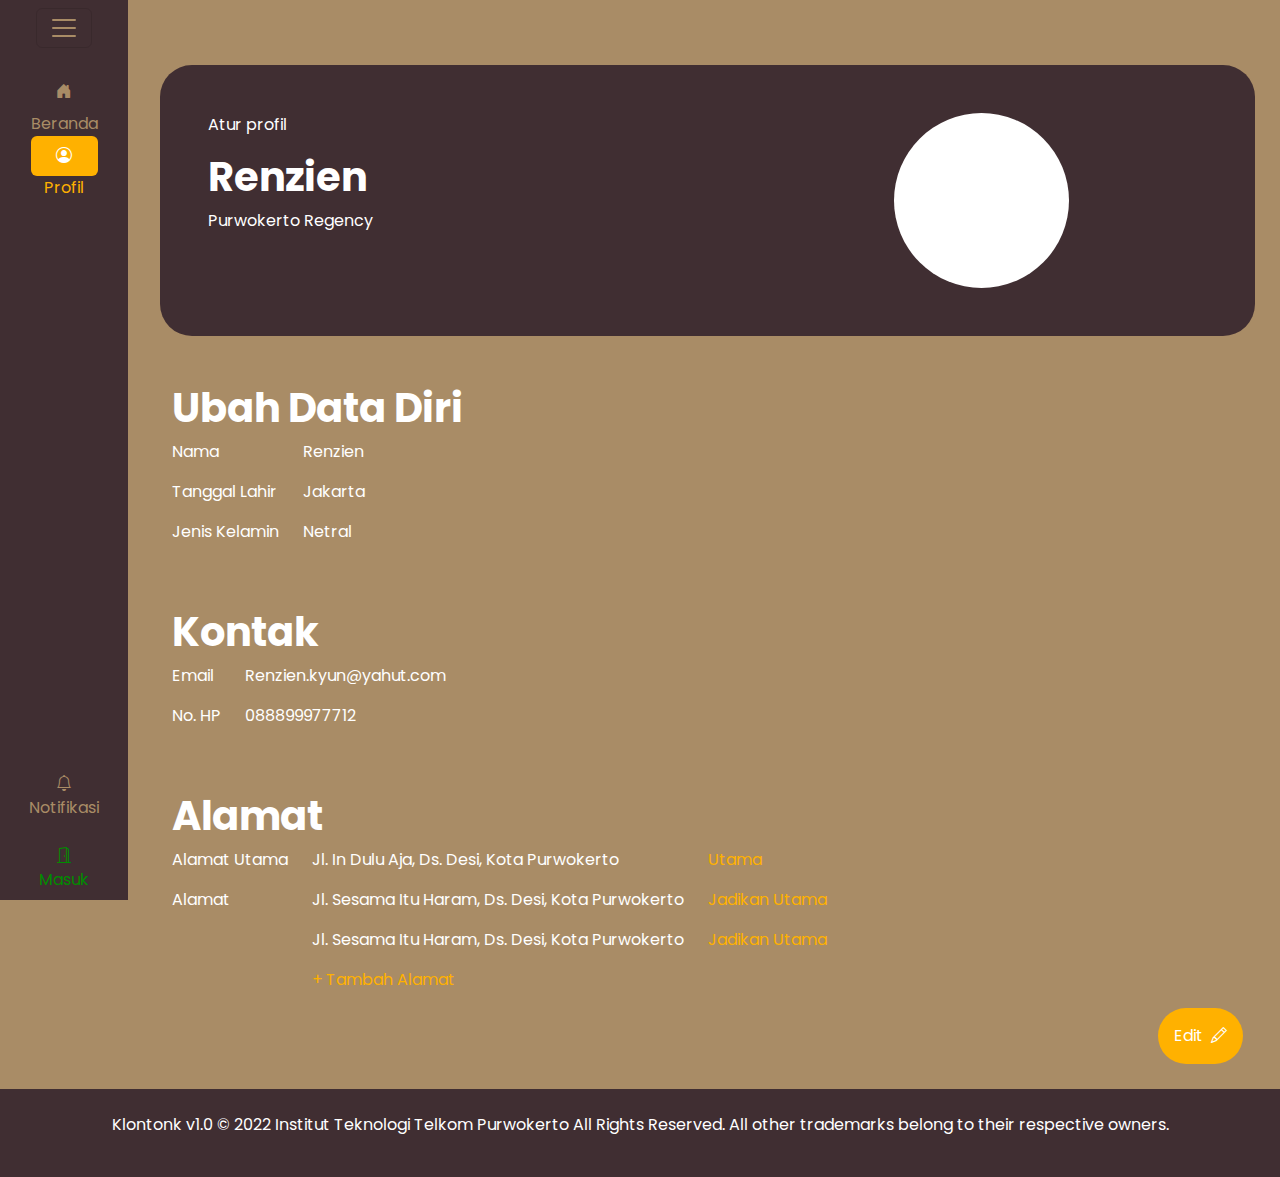
<file: akunku.html>
<!DOCTYPE html>
<html lang="en">

<head>
    <meta charset="UTF-8">
    <meta http-equiv="X-UA-Compatible" content="IE=edge">
    <meta name="viewport" content="width=device-width, initial-scale=1.0">
    <title>Klontonk</title>
    <link rel="stylesheet" href="assets/bootstrap/css/bootstrap.css">
    <link rel="stylesheet" href="https://cdn.jsdelivr.net/npm/bootstrap-icons@1.10.3/font/bootstrap-icons.css">
    <link rel="stylesheet" href="https://cdn.jsdelivr.net/npm/boxicons@latest/css/boxicons.min.css">
    <link rel="stylesheet" href="assets/css/main.css">
</head>

<body>
    <div class="app">
        <div class="layout">
            <div class="navbar d-flex flex-column flex-shrink-0 position-fixed"
                style="width: 8rem; background-color: #402E32; height: 100vh;">
                <button class="navbar-toggler mb-4" style="color: #A98C66; fill: #A98C66;" type="button"
                    data-bs-toggle="collapse" data-bs-target="#navbarSupportedContent"
                    aria-controls="navbarSupportedContent" aria-expanded="false" aria-label="Toggle navigation">
                    <span class="navbar-toggler-icon"></span>
                </button>
                <ul class="nav nav-pills flex-column mb-auto text-center">
                    <li class="nav-item">
                        <a href="dashboard.html" class="nav-link" style="color: #A98C66;" aria-current="page" title=""
                            data-bs-toggle="tooltip" data-bs-placement="right" data-bs-original-title="Beranda">
                            <i class="bi bi-house-door-fill" role="img" aria-label="Beranda"></i>
                        </a>
                        <span style="color: #A98C66;">Beranda</span>
                    </li>
                    <li class="nav-item">
                        <a href="profil.html" class="nav-link active" aria-current="page" title=""
                            data-bs-toggle="tooltip" data-bs-placement="right" data-bs-original-title="Beranda">
                            <i class="bi bi-person-circle" role="img" aria-label="Profil"></i>
                        </a>
                        <span style="color: #FFB100;">Profil</span>
                    </li>
                </ul>
                <div class="text-center mb-4">
                    <a href="" class="text-decoration-none" style="color: #A98C66;">
                        <i class="bi bi-bell"></i><br>Notifikasi
                    </a>
                </div>
                <div class="text-center">
                    <a href="" class="text-decoration-none" style="color: #008C00;">
                        <i class="bi bi-door-open"></i><br>Masuk
                    </a>
                </div>
            </div>
            <!-- Page Container START -->
            <div class="page-container">

                <!-- Content Wrapper START -->
                <div class="main-content">
                    <div class="container">
                        <div class="row">
                            <div class="col-12 rounded-5" style="background-color: #402E32;">
                                <div class="row">
                                    <div class="col p-5">
                                        <p class="text-white">Atur profil</p>
                                        <div class="text-white">
                                            <h1 class="fw-bold">Renzien</h1>
                                            <p>Purwokerto Regency</p>
                                        </div>
                                    </div>
                                    <div class="col p-5 align-self-center">
                                        <div class="d-flex justify-content-center">
                                            <a href="#">
                                                <div class="d-flex text-white rounded-circle bg-white"
                                                    style="width: 175px; height: 175px;"></div>
                                            </a>
                                        </div>
                                    </div>
                                </div>
                            </div>
                        </div>
                        <div class="row text-white mt-5">
                            <h1 class="fw-bold">Ubah Data Diri</h1>
                            <div class="col-auto">
                                <p>Nama</p>
                                <p>Tanggal Lahir</p>
                                <p>Jenis Kelamin</p>
                            </div>
                            <div class="col">
                                <p>Renzien</p>
                                <p>Jakarta</p>
                                <p>Netral</p>
                            </div>
                        </div>
                        <div class="row text-white mt-5">
                            <h1 class="fw-bold">Kontak</h1>
                            <div class="col-auto">
                                <p>Email</p>
                                <p>No. HP</p>
                            </div>
                            <div class="col">
                                <p>Renzien.kyun@yahut.com</p>
                                <p>088899977712</p>
                            </div>
                        </div>
                        <div class="row text-white mt-5">
                            <h1 class="fw-bold">Alamat</h1>
                            <div class="col-auto">
                                <p>Alamat Utama</p>
                                <p>Alamat</p>
                            </div>
                            <div class="col-auto">
                                <p>Jl. In Dulu Aja, Ds. Desi, Kota Purwokerto</p>
                                <p>Jl. Sesama Itu Haram, Ds. Desi, Kota Purwokerto</p>
                                <p>Jl. Sesama Itu Haram, Ds. Desi, Kota Purwokerto</p>
                                <p style="color: #FFB100;">+ Tambah Alamat</p>
                            </div>
                            <div class="col">
                                <div>
                                    <a class="text-decoration-none" href="#"><p style="color: #FFB100;">Utama</p></a>
                                    <a class="text-decoration-none" href="#"><p style="color: #FFB100;">Jadikan Utama</p></a>
                                    <a class="text-decoration-none" href="#"><p style="color: #FFB100;">Jadikan Utama</p></a>
                                </div>
                            </div>
                        </div>
                        <div class="h-100 w-auto text-end">
                            <a href="#" class="btn btn-primary rounded-5 p-3">Edit<i class="bi bi-pencil ms-2"></i></a>
                        </div>
                    </div>
                    <!-- Content goes Here -->
                </div>
                <!-- Content Wrapper END -->
            </div>
            <footer class="h-100 w-100 text-white p-4" style="background-color: #402E32;">
                <p class="mx-auto text-center">Klontonk v1.0 © 2022 Institut Teknologi Telkom Purwokerto All Rights
                    Reserved. All other trademarks belong to their respective owners.</p>
            </footer>
        </div>
        <script src="assets/bootstrap/js/bootstrap.bundle.js"></script>
        <script src="assets/js/jquery-3.6.3.js"></script>
        <script src="assets/js/main.js"></script>
</body>

</html>
</file>
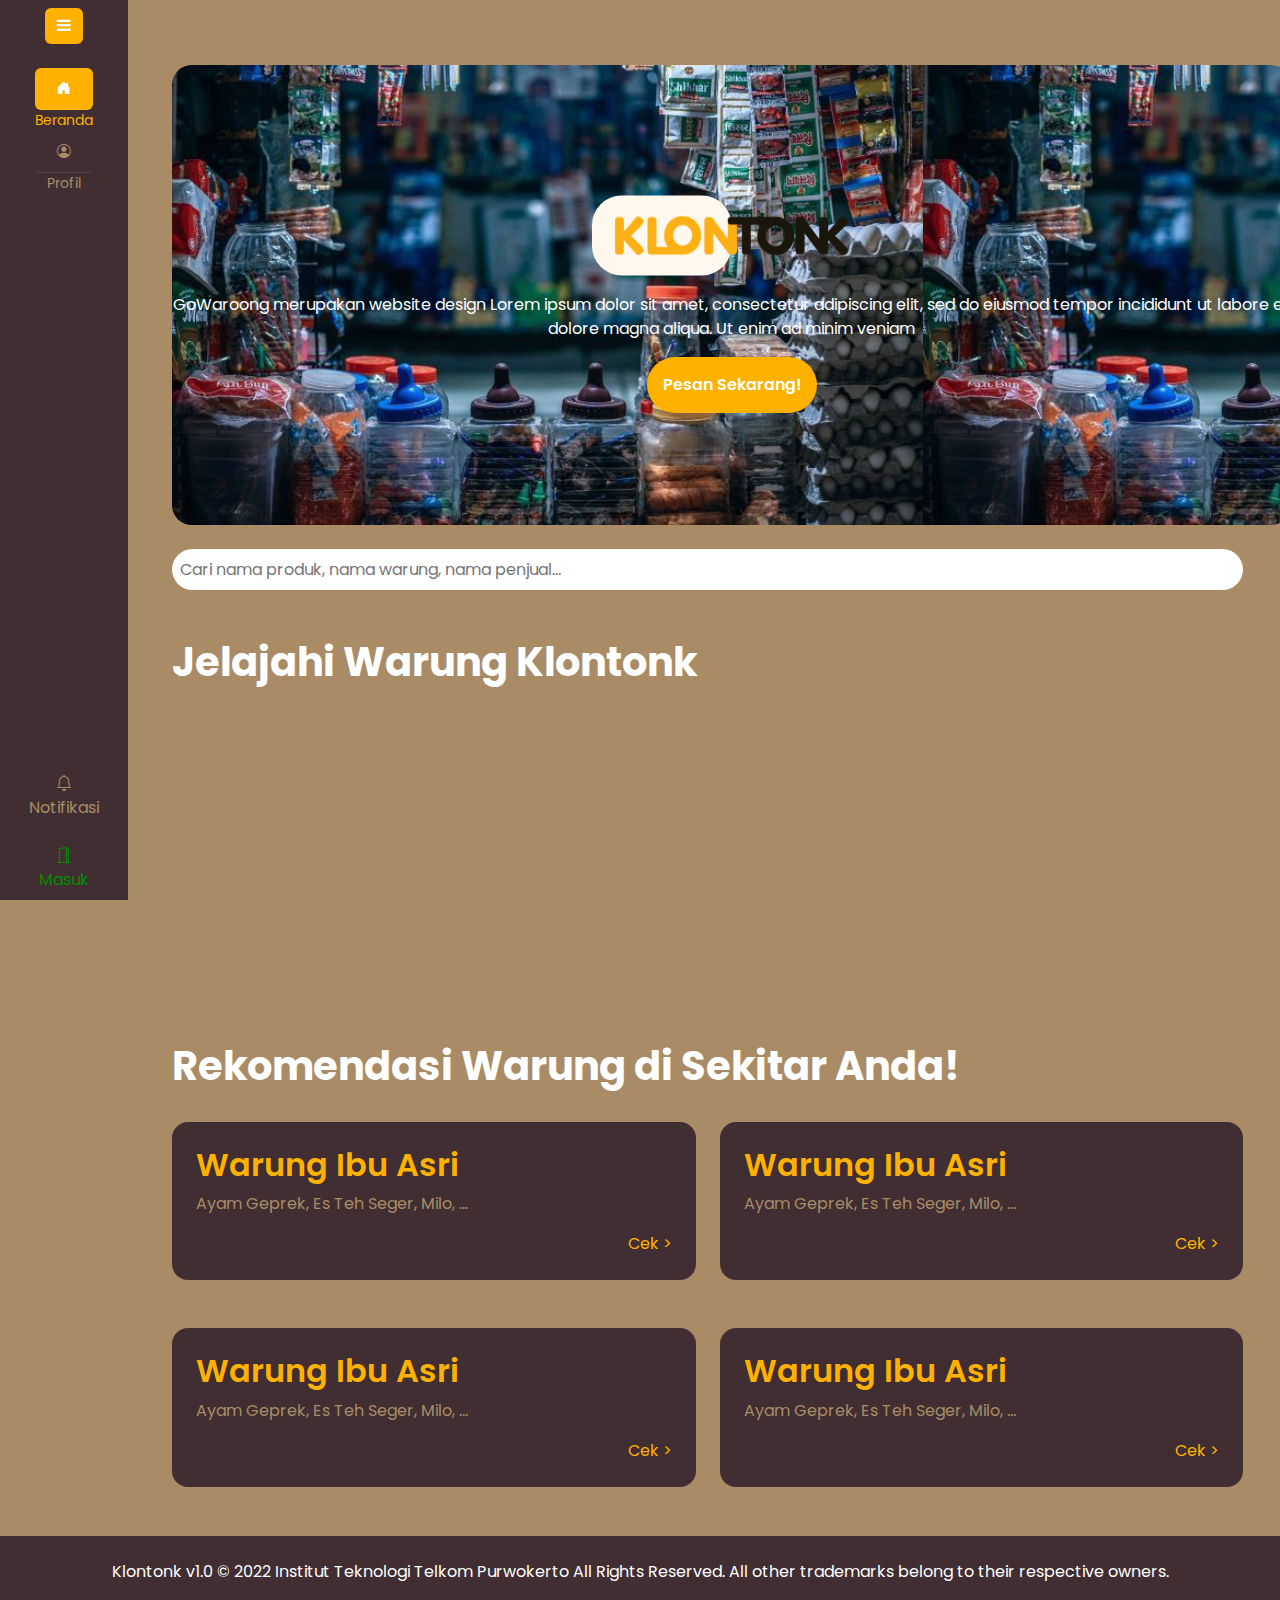
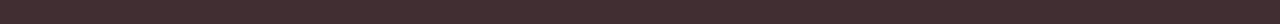
<file: dashboard.html>
<!DOCTYPE html>
<html lang="en">

<head>
    <meta charset="UTF-8">
    <meta http-equiv="X-UA-Compatible" content="IE=edge">
    <meta name="viewport" content="width=device-width, initial-scale=1.0">
    <title>Klontonk</title>
    <link rel="stylesheet" href="assets/bootstrap/css/bootstrap.css">
    <link rel="stylesheet" href="https://cdn.jsdelivr.net/npm/bootstrap-icons@1.10.3/font/bootstrap-icons.css">
    <link rel="stylesheet" href="https://cdn.jsdelivr.net/npm/boxicons@latest/css/boxicons.min.css">
    <link rel="stylesheet" href="https://stackpath.bootstrapcdn.com/font-awesome/4.7.0/css/font-awesome.min.css">
    <link rel="stylesheet" href="assets/css/main.css">
</head>

<body>
    <div class="app">
        <div class="layout">
            <div class="navbar d-flex flex-column flex-shrink-0 position-fixed active" id="sidebar"
                style="width: 8rem; background-color: #402E32; height: 100vh;">
                <button type="button" id="sidebarCollapse" class="btn btn-primary">
                    <i class="fa fa-bars"></i>
                    <span class="sr-only">Toggle Menu</span>
                </button>
                <nav class="nav nav-pills flex-column mb-auto text-center mt-4">
                    <ul class="list-unstyled components mb-5">
                        <li class="nav-item">
                            <a href="dashboard.html" class="nav-link active" style="background-color: #FFB100;"
                                aria-current="page" title="" data-bs-toggle="tooltip" data-bs-placement="right"
                                data-bs-original-title="Beranda">
                                <i class="bi bi-house-door-fill" role="img" aria-label="Beranda"></i>
                            </a>
                            <span style="color: #FFB100;">Beranda</span>
                        </li>
                        <li class="nav-item">
                            <a href="profil.html" class="nav-link" style="color: #A98C66;" aria-current="page" title=""
                                data-bs-toggle="tooltip" data-bs-placement="right" data-bs-original-title="Beranda">
                                <i class="bi bi-person-circle" role="img" aria-label="Profil"></i>
                            </a>
                            <span style="color: #A98C66;">Profil</span>
                        </li>
                    </ul>
                </nav>

                <div class="text-center mb-4">
                    <a href="" class="text-decoration-none" style="color: #A98C66;">
                        <i class="bi bi-bell"></i><br>Notifikasi
                    </a>
                </div>
                <div class="text-center">
                    <a href="" class="text-decoration-none" style="color: #008C00;">
                        <i class="bi bi-door-open"></i><br>Masuk
                    </a>
                </div>
            </div>
            <!-- <div class="navbar d-flex flex-column flex-shrink-0 position-fixed showing-detail">
                <nav>
                    <ul>
                        <li>
                            <a href=""></a>
                        </li>
                    </ul>
                </nav>
            </div> -->
            <!-- Page Container START -->
            <div class="page-container">

                <!-- Content Wrapper START -->
                <div class="main-content">
                    <div class="container">
                        <div class="row text-center">
                            <div class="col align-self-center">
                                <div class="hero">
                                    <div
                                        class="d-flex flex-column align-items-center justify-content-center h-100 w-100">
                                        <img src="assets/images/klontonk-logo.svg" class="h-25 w-25" alt="">
                                        <div class="text-white">
                                            <p>GoWaroong merupakan website design Lorem ipsum dolor sit amet,
                                                consectetur adipiscing elit, sed do eiusmod tempor incididunt ut labore
                                                et dolore magna aliqua. Ut enim ad minim veniam</p>
                                        </div>
                                        <button type="submit" class="btn btn-primary fw-semibold p-3 rounded-5">Pesan
                                            Sekarang!</button>
                                    </div>
                                </div>
                            </div>
                        </div>
                    </div>
                    <div class="container">
                        <form action="" method="post">
                            <div class="mt-4">
                                <input class="h-100 w-100 rounded-5 p-2 border-0" type="text" name="" id=""
                                    placeholder="Cari nama produk, nama warung, nama penjual...">
                            </div>
                        </form>
                    </div>
                    <div class="container mt-5">
                        <h1 class="text-white fw-bold">Jelajahi Warung Klontonk</h1>
                        <div class="mapouter">
                            <div class="gmap_canvas rounded"><iframe class="h-100 w-100" id="gmap_canvas"
                                    src="https://maps.google.com/maps?q=telkom%20institute%20of%20technology%20purwokerto&t=&z=15&ie=UTF8&iwloc=&output=embed"
                                    frameborder="0" scrolling="no" marginheight="0" marginwidth="0"></iframe><a
                                    href="https://2piratebay.org"></a><br>
                                <a href="https://www.embedgooglemap.net">embed custom google map</a>
                            </div>
                        </div>
                    </div>
                    <div class="container mt-5">
                        <h1 class="text-white fw-bold">Rekomendasi Warung di Sekitar Anda!</h1>
                        <div class="row">
                            <div class="col-md-6 my-4">
                                <div class="h-100 w-100 rounded-4 p-4" style="background-color: #402E32;">
                                    <h2 class="fw-semibold" style="color: #FFB100;">Warung Ibu Asri</h2>
                                    <p style="color: #A98C66;">Ayam Geprek, Es Teh Seger, Milo, ...</p>
                                    <div class="text-end">
                                        <a class="text-decoration-none" style="color: #FFB100;" href="#">Cek
                                            <span>></span></a>
                                    </div>
                                </div>
                            </div>
                            <div class="col-md-6 my-4">
                                <div class="h-100 w-100 rounded-4 p-4" style="background-color: #402E32;">
                                    <h2 class="fw-semibold" style="color: #FFB100;">Warung Ibu Asri</h2>
                                    <p style="color: #A98C66;">Ayam Geprek, Es Teh Seger, Milo, ...</p>
                                    <div class="text-end">
                                        <a class="text-decoration-none" style="color: #FFB100;" href="#">Cek
                                            <span>></span></a>
                                    </div>
                                </div>
                            </div>
                            <div class="col-md-6 my-4">
                                <div class="h-100 w-100 rounded-4 p-4" style="background-color: #402E32;">
                                    <h2 class="fw-semibold" style="color: #FFB100;">Warung Ibu Asri</h2>
                                    <p style="color: #A98C66;">Ayam Geprek, Es Teh Seger, Milo, ...</p>
                                    <div class="text-end">
                                        <a class="text-decoration-none" style="color: #FFB100;" href="#">Cek
                                            <span>></span></a>
                                    </div>
                                </div>
                            </div>
                            <div class="col-md-6 my-4">
                                <div class="h-100 w-100 rounded-4 p-4" style="background-color: #402E32;">
                                    <h2 class="fw-semibold" style="color: #FFB100;">Warung Ibu Asri</h2>
                                    <p style="color: #A98C66;">Ayam Geprek, Es Teh Seger, Milo, ...</p>
                                    <div class="text-end">
                                        <a class="text-decoration-none" style="color: #FFB100;" href="#">Cek
                                            <span>></span></a>
                                    </div>
                                </div>
                            </div>
                        </div>
                    </div>
                    <!-- Content goes Here -->
                </div>
                <!-- Content Wrapper END -->
            </div>
            <footer class="h-100 w-100 text-white p-4" style="background-color: #402E32;">
                <p class="mx-auto text-center">Klontonk v1.0 © 2022 Institut Teknologi Telkom Purwokerto All Rights
                    Reserved. All other trademarks belong to their respective owners.</p>
            </footer>
        </div>
        <script src="assets/bootstrap/js/bootstrap.bundle.js"></script>
        <script src="assets/bootstrap/js/bootstrap.js"></script>
        <script src="assets/js/popper.js"></script>
        <script src="assets/js/jquery-3.6.3.js"></script>
        <script src="assets/js/main.js"></script>
</body>

</html>
</file>
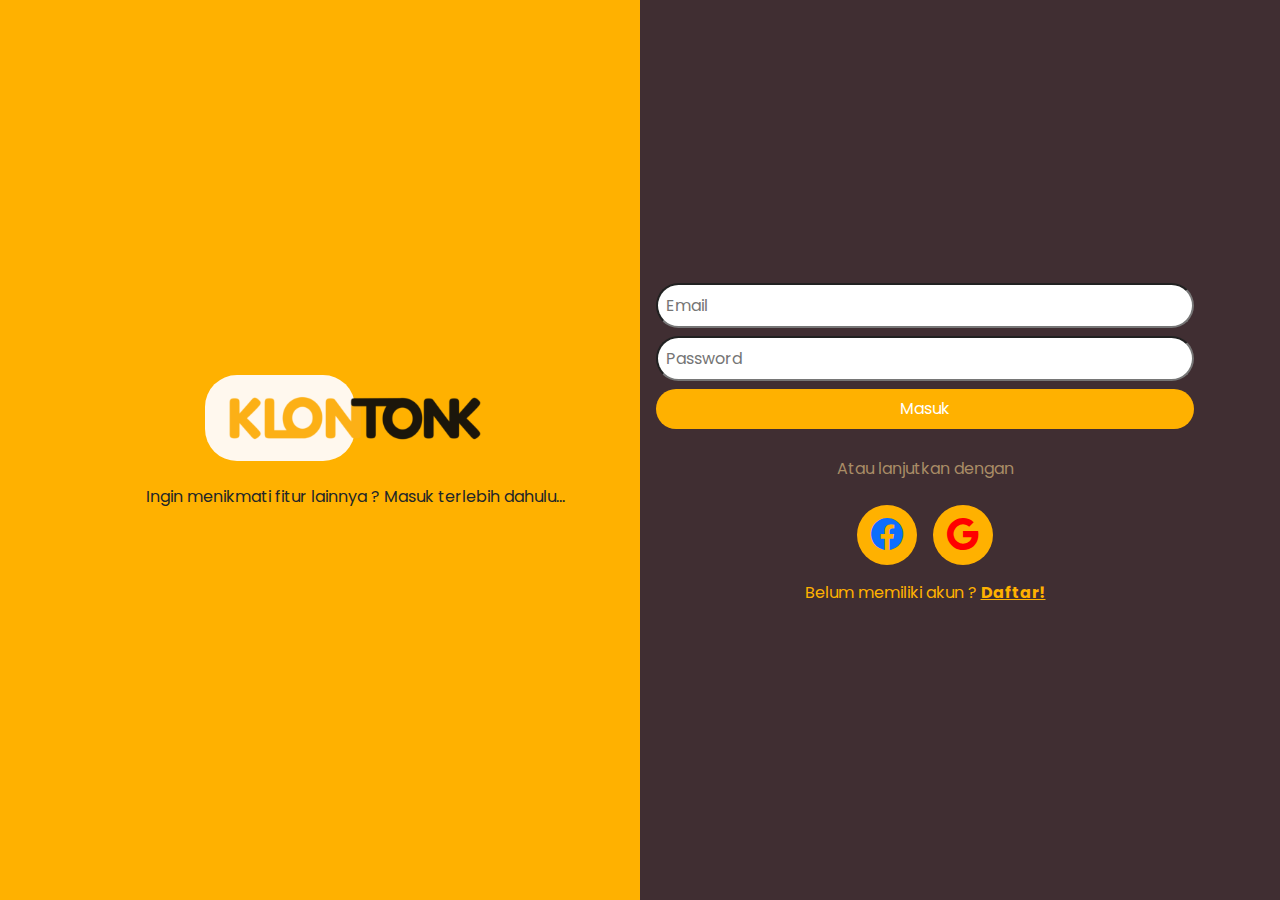
<file: login.html>
<!DOCTYPE html>
<html lang="en">

<head>
    <meta charset="UTF-8">
    <meta http-equiv="X-UA-Compatible" content="IE=edge">
    <meta name="viewport" content="width=device-width, initial-scale=1.0">
    <title>Klontonk</title>
    <link rel="stylesheet" href="assets/bootstrap/css/bootstrap.css">
    <link rel="stylesheet" href="https://cdn.jsdelivr.net/npm/bootstrap-icons@1.10.3/font/bootstrap-icons.css">
    <link rel="stylesheet" href="assets/css/main.css">
</head>

<body class="body-login">
    <div class="container" style="height: 100vh;">
        <div class="row text-center" style="height: 100vh;">
            <div class="col align-self-center">
                <img src="assets/images/klontonk-logo.svg" alt="">
                <div class="mt-4">
                    <p>Ingin menikmati fitur lainnya ? Masuk terlebih dahulu...</p>
                </div>
            </div>
            <div class="col align-self-center">
                <form action="" method="post">
                    <div class="p-1">
                        <input class="h-100 w-100 p-2 rounded-5" type="text" name="email" id="email" placeholder="Email">
                    </div>
                    <div class="p-1">
                        <input class="h-100 w-100 p-2 rounded-5" type="text" name="password" id="password" placeholder="Password">
                    </div>
                    <div class="p-1 mb-4">
                        <button class="h-100 w-100 p-2 rounded-5 border-0 text-white" type="submit" style="background-color: #FFB100;">Masuk</button>
                    </div>
                </form>
                <div class="text-center">
                    <p style="color: #A98C66;">Atau lanjutkan dengan</p>
                </div>
                <div class="d-flex flex-row justify-content-center">
                    <div class="btn d-flex justify-content-center align-items-center rounded-circle m-2" style="background-color: #FFB100; height: 60px; width: 60px;">
                        <a href="#" style="font-size: xx-large;"><i class="bi bi-facebook"></i></a>
                    </div>
                    <div class="btn d-flex justify-content-center align-items-center rounded-circle m-2" style="background-color: #FFB100; height: 60px; width: 60px;">
                        <a href="#" style="font-size: xx-large; color: red;"><i class="bi bi-google"></i></a>
                    </div>
                </div>
                <div class="text-center mt-2">
                    <p style="color: #FFB100;">Belum memiliki akun ? <span class="fw-bold"><a href="#" style="color: #FFB100;">Daftar!</a></span></p>
                </div>
            </div>
        </div>
    </div>
</body>

</html>
</file>
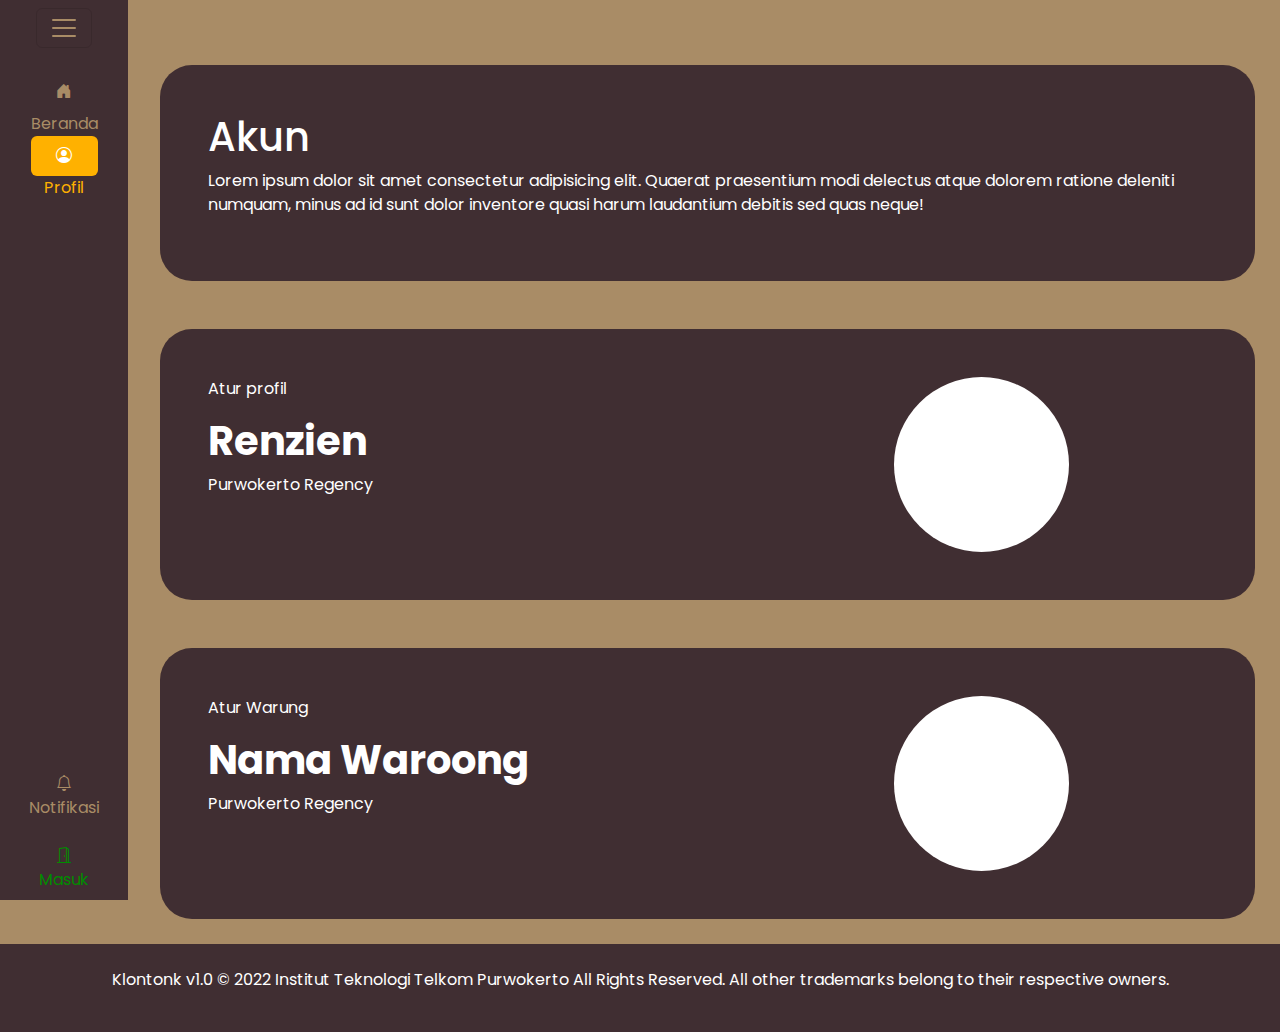
<file: profil.html>
<!DOCTYPE html>
<html lang="en">

<head>
    <meta charset="UTF-8">
    <meta http-equiv="X-UA-Compatible" content="IE=edge">
    <meta name="viewport" content="width=device-width, initial-scale=1.0">
    <title>Klontonk</title>
    <link rel="stylesheet" href="assets/bootstrap/css/bootstrap.css">
    <link rel="stylesheet" href="https://cdn.jsdelivr.net/npm/bootstrap-icons@1.10.3/font/bootstrap-icons.css">
    <link rel="stylesheet" href="https://cdn.jsdelivr.net/npm/boxicons@latest/css/boxicons.min.css">
    <link rel="stylesheet" href="assets/css/main.css">
</head>

<body>
    <div class="app">
        <div class="layout">
            <div class="navbar d-flex flex-column flex-shrink-0 position-fixed"
                style="width: 8rem; background-color: #402E32; height: 100vh;">
                <button class="navbar-toggler mb-4" style="color: #A98C66; fill: #A98C66;" type="button"
                    data-bs-toggle="collapse" data-bs-target="#navbarSupportedContent"
                    aria-controls="navbarSupportedContent" aria-expanded="false" aria-label="Toggle navigation">
                    <span class="navbar-toggler-icon"></span>
                </button>
                <ul class="nav nav-pills flex-column mb-auto text-center">
                    <li class="nav-item">
                        <a href="dashboard.html" class="nav-link" style="color: #A98C66;" aria-current="page"
                            title="" data-bs-toggle="tooltip" data-bs-placement="right"
                            data-bs-original-title="Beranda">
                            <i class="bi bi-house-door-fill" role="img" aria-label="Beranda"></i>
                        </a>
                        <span style="color: #A98C66;">Beranda</span>
                    </li>
                    <li class="nav-item">
                        <a href="dashboard.html" class="nav-link active" aria-current="page"
                            title="" data-bs-toggle="tooltip" data-bs-placement="right"
                            data-bs-original-title="Beranda">
                            <i class="bi bi-person-circle" role="img" aria-label="Profil"></i>
                        </a>
                        <span style="color: #FFB100;">Profil</span>
                    </li>
                </ul>
                <div class="text-center mb-4">
                    <a href="" class="text-decoration-none" style="color: #A98C66;">
                        <i class="bi bi-bell"></i><br>Notifikasi
                    </a>
                </div>
                <div class="text-center">
                    <a href="" class="text-decoration-none" style="color: #008C00;">
                        <i class="bi bi-door-open"></i><br>Masuk
                    </a>
                </div>
            </div>
            <!-- Page Container START -->
            <div class="page-container">

                <!-- Content Wrapper START -->
                <div class="main-content">
                    <div class="container">
                        <div class="row">
                            <div class="col-12 p-5 rounded-5" style="background-color: #402E32;">
                                <div class="text-white ">
                                    <h1>Akun</h1>
                                    <p>Lorem ipsum dolor sit amet consectetur adipisicing elit. Quaerat praesentium modi delectus atque dolorem ratione deleniti numquam, minus ad id sunt dolor inventore quasi harum laudantium debitis sed quas neque!</p>
                                </div>
                            </div>
                            <div class="col-12 mt-5 rounded-5" style="background-color: #402E32;">
                                <div class="row">
                                    <div class="col p-5">
                                        <p class="text-white">Atur profil</p>
                                        <div class="text-white">
                                            <h1 class="fw-bold">Renzien</h1>
                                            <p>Purwokerto Regency</p>
                                        </div>
                                    </div>
                                    <div class="col p-5 align-self-center">
                                        <div class="d-flex justify-content-center">
                                            <a href="#">
                                                <div class="d-flex text-white rounded-circle bg-white" style="width: 175px; height: 175px;"></div>
                                            </a>
                                        </div>
                                    </div>
                                </div>
                            </div>
                            <div class="col-12 mt-5 rounded-5" style="background-color: #402E32;">
                                <div class="row">
                                    <div class="col p-5">
                                        <p class="text-white">Atur Warung</p>
                                        <div class="text-white">
                                            <h1 class="fw-bold">Nama Waroong</h1>
                                            <p>Purwokerto Regency</p>
                                        </div>
                                    </div>
                                    <div class="col p-5 align-self-center">
                                        <div class="d-flex justify-content-center">
                                            <a href="#">
                                                <div class="d-flex text-white rounded-circle bg-white" style="width: 175px; height: 175px;"></div>
                                            </a>
                                        </div>
                                    </div>
                                </div>
                            </div>
                        </div>
                    </div>
                    <!-- Content goes Here -->
                </div>
                <!-- Content Wrapper END -->
            </div>
            <footer class="h-100 w-100 text-white p-4" style="background-color: #402E32;">
                <p class="mx-auto text-center">Klontonk v1.0 © 2022 Institut Teknologi Telkom Purwokerto All Rights Reserved. All other trademarks belong to their respective owners.</p>
            </footer>
        </div>
        <script src="assets/bootstrap/js/bootstrap.bundle.js"></script>
        <script src="assets/js/jquery-3.6.3.js"></script>
        <script src="assets/js/main.js"></script>
</body>

</html>
</file>
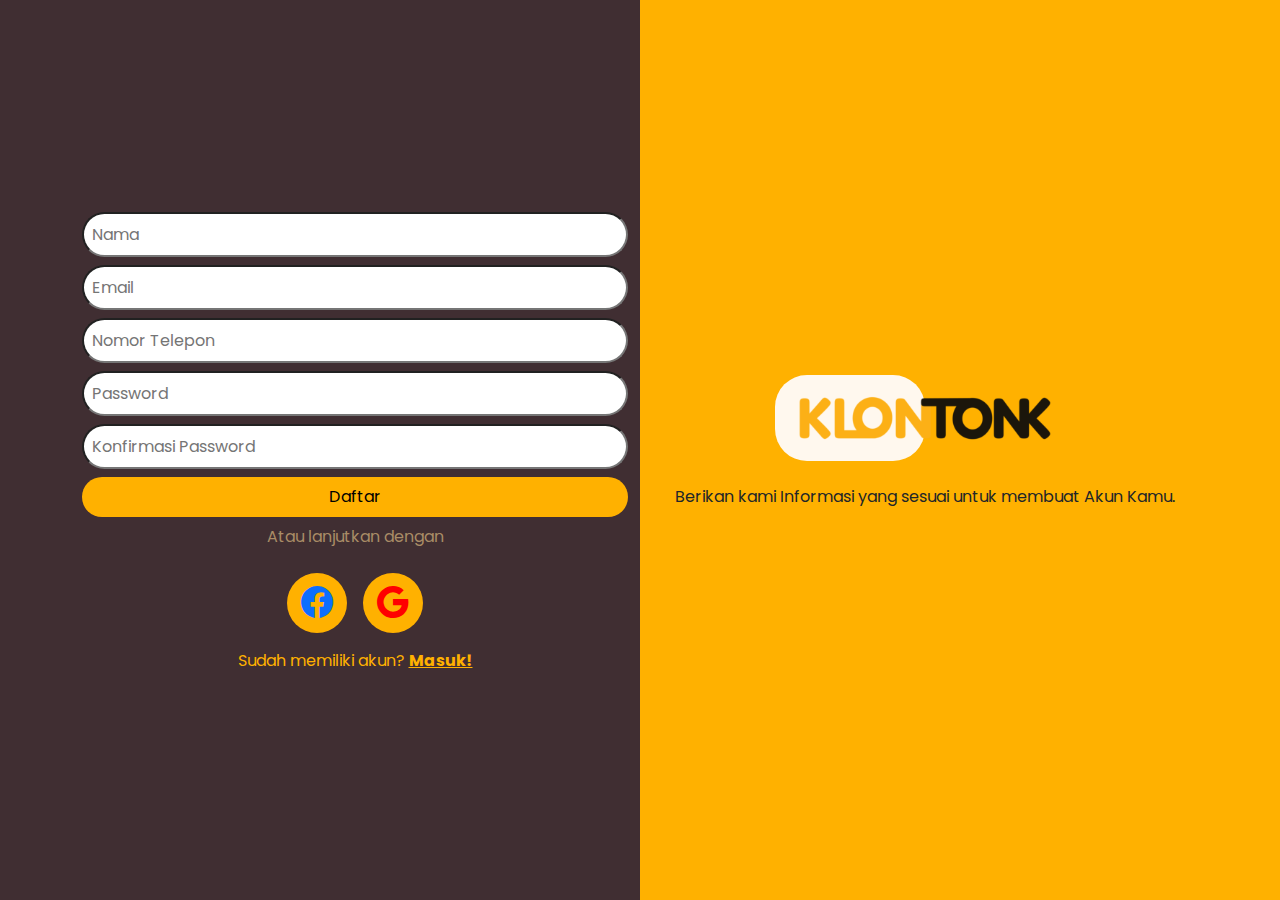
<file: registrasi.html>
<!DOCTYPE html>
<html lang="en">

<head>
    <meta charset="UTF-8">
    <meta http-equiv="X-UA-Compatible" content="IE=edge">
    <meta name="viewport" content="width=device-width, initial-scale=1.0">
    <title>Klontonk</title>
    <link rel="stylesheet" href="https://cdn.jsdelivr.net/npm/bootstrap-icons@1.10.3/font/bootstrap-icons.css">
    <link rel="stylesheet" href="assets/bootstrap/css/bootstrap.css">
    <link rel="stylesheet" href="assets/css/main.css">
</head>

<body class="body-registrasi">
    <section class="container text-center" style="height: 100vh;">
        <div class="row align-items-center" style="height: 100vh;">
            <div class="col">
                <form action="" method="post">
                    <div class="mb-2">
                        <input class="h-100 w-100 rounded-5 p-2" type="text" name="nama" id="" placeholder="Nama">
                    </div>
                    <div class="mb-2">
                        <input class="h-100 w-100 rounded-5 p-2" type="text" name="email" id="" placeholder="Email">
                    </div>
                    <div class="mb-2">
                        <input class="h-100 w-100 rounded-5 p-2" type="text" name="nohp" id=""
                            placeholder="Nomor Telepon">
                    </div>
                    <div class="mb-2">
                        <input class="h-100 w-100 rounded-5 p-2" type="password" name="password" id=""
                            placeholder="Password">
                    </div>
                    <div class="mb-2">
                        <input class="h-100 w-100 rounded-5 p-2" type="password" name="confirmPassword" id=""
                            placeholder="Konfirmasi Password">
                    </div>
                    <div class="mb-2">
                        <button class="h-100 w-100 border-0 rounded-5 p-2" style="background-color: #FFB100;"
                            type="submit" name="submit">Daftar</button>
                    </div>
                </form>
                <div class="text-center">
                    <p style="color: #A98C66;">Atau lanjutkan dengan</p>
                </div>
                <div class="d-flex flex-row justify-content-center">
                    <div class="btn d-flex justify-content-center align-items-center rounded-circle m-2"
                        style="background-color: #FFB100; height: 60px; width: 60px;">
                        <a href="#" style="font-size: xx-large;"><i class="bi bi-facebook"></i></a>
                    </div>
                    <div class="btn d-flex justify-content-center align-items-center rounded-circle m-2"
                        style="background-color: #FFB100; height: 60px; width: 60px;">
                        <a href="#" style="font-size: xx-large; color: red;"><i class="bi bi-google"></i></a>
                    </div>
                </div>
                <div class="text-center mt-2">
                    <p style="color: #FFB100;">Sudah memiliki akun? <span class="fw-bold"><a href="#"
                                style="color: #FFB100;">Masuk!</a></span></p>
                </div>
            </div>
            <div class="col text-center">
                <img src="assets/images/klontonk-logo.svg" alt="">
                <div class="mt-4">
                    <p>Berikan kami Informasi yang sesuai untuk membuat Akun Kamu.</p>
                </div>
            </div>
        </div>
    </section>
</body>

</html>
</file>
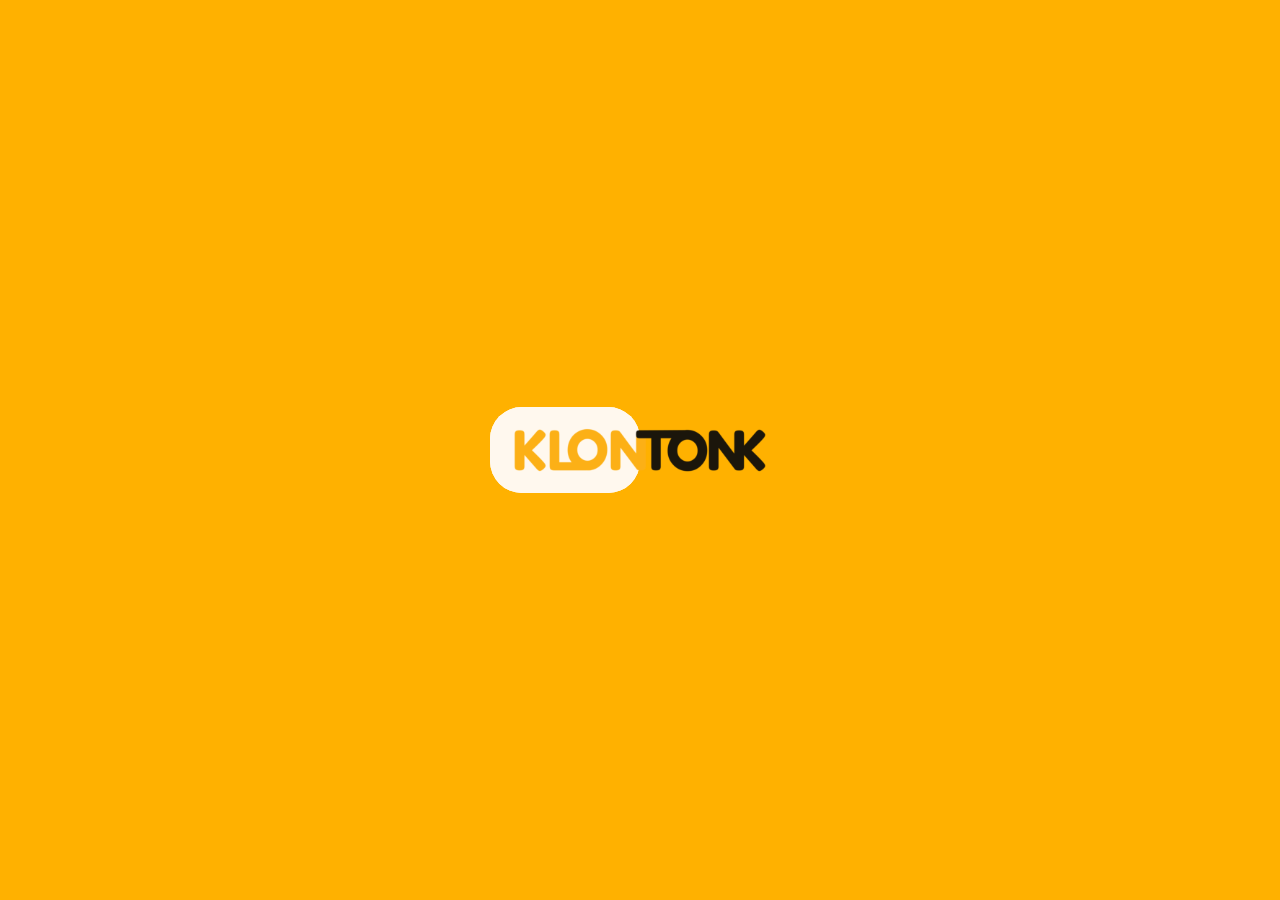
<file: splash.html>
<!DOCTYPE html>
<html lang="en">

<head>
    <meta charset="UTF-8">
    <meta http-equiv="X-UA-Compatible" content="IE=edge">
    <meta name="viewport" content="width=device-width, initial-scale=1.0">
    <title>Klontonk</title>
    <link rel="stylesheet" href="assets/bootstrap/css/bootstrap.css">
    <link rel="stylesheet" href="assets/css/main.css">
</head>

<body>
    <!-- Splash Screen -->
    <div id="loading">
        <div class="w-100" style="background-color: #FFB100; height: 100vh;">
            <div class="position-absolute top-50 start-50 translate-middle">
                <div class="bg-white w-50 justify-content-center text-center rounded-5">
                    <img src="assets/images/klontonk-logo.svg" alt="">
                </div>
            </div>
        </div>
    </div>
    <!-- End Splash Screen -->
</body>

</html>
</file>
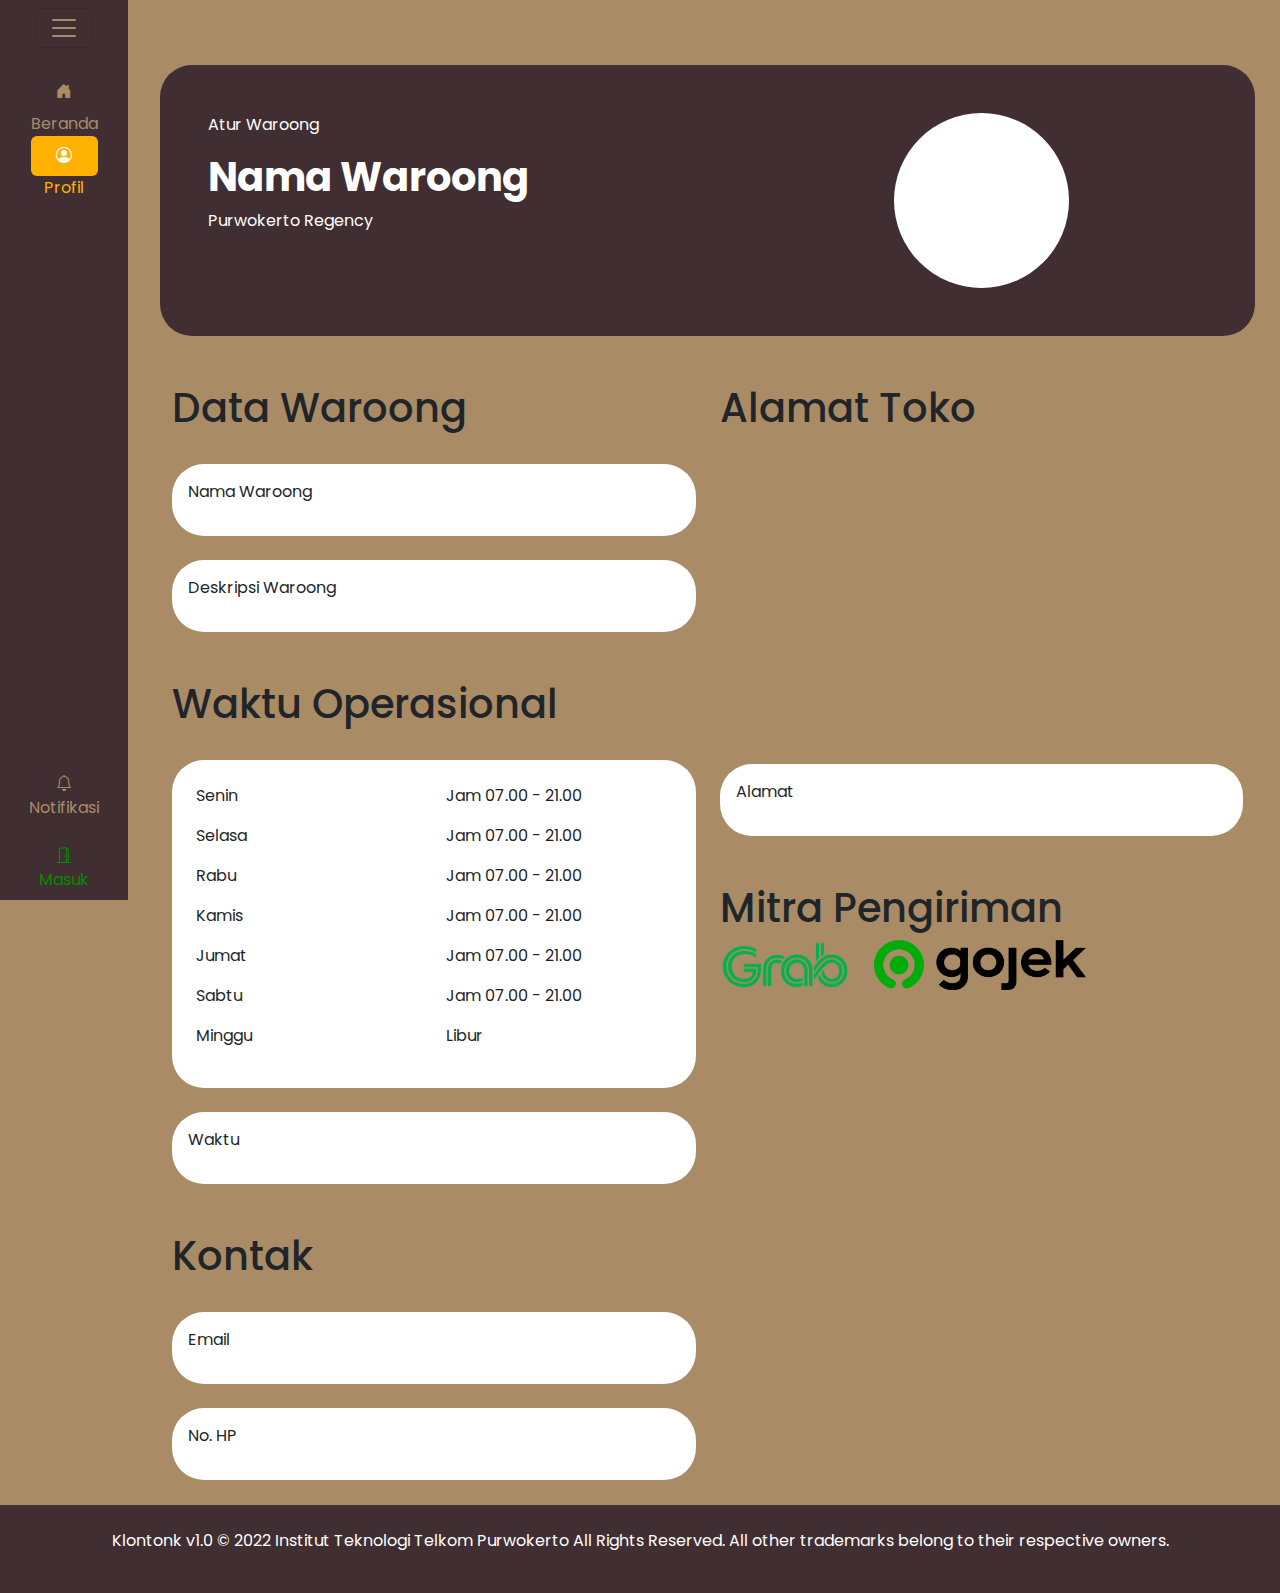
<file: waroongku.html>
<!DOCTYPE html>
<html lang="en">

<head>
    <meta charset="UTF-8">
    <meta http-equiv="X-UA-Compatible" content="IE=edge">
    <meta name="viewport" content="width=device-width, initial-scale=1.0">
    <title>Klontonk</title>
    <link rel="stylesheet" href="assets/bootstrap/css/bootstrap.css">
    <link rel="stylesheet" href="https://cdn.jsdelivr.net/npm/bootstrap-icons@1.10.3/font/bootstrap-icons.css">
    <link rel="stylesheet" href="https://cdn.jsdelivr.net/npm/boxicons@latest/css/boxicons.min.css">
    <link rel="stylesheet" href="assets/css/main.css">
</head>

<body>
    <div class="app">
        <div class="layout">
            <div class="navbar d-flex flex-column flex-shrink-0 position-fixed"
                style="width: 8rem; background-color: #402E32; height: 100vh;">
                <button class="navbar-toggler mb-4" style="color: #A98C66; fill: #A98C66;" type="button"
                    data-bs-toggle="collapse" data-bs-target="#navbarSupportedContent"
                    aria-controls="navbarSupportedContent" aria-expanded="false" aria-label="Toggle navigation">
                    <span class="navbar-toggler-icon"></span>
                </button>
                <ul class="nav nav-pills flex-column mb-auto text-center">
                    <li class="nav-item">
                        <a href="dashboard.html" class="nav-link" style="color: #A98C66;" aria-current="page" title=""
                            data-bs-toggle="tooltip" data-bs-placement="right" data-bs-original-title="Beranda">
                            <i class="bi bi-house-door-fill" role="img" aria-label="Beranda"></i>
                        </a>
                        <span style="color: #A98C66;">Beranda</span>
                    </li>
                    <li class="nav-item">
                        <a href="dashboard.html" class="nav-link active" aria-current="page" title=""
                            data-bs-toggle="tooltip" data-bs-placement="right" data-bs-original-title="Beranda">
                            <i class="bi bi-person-circle" role="img" aria-label="Profil"></i>
                        </a>
                        <span style="color: #FFB100;">Profil</span>
                    </li>
                </ul>
                <div class="text-center mb-4">
                    <a href="" class="text-decoration-none" style="color: #A98C66;">
                        <i class="bi bi-bell"></i><br>Notifikasi
                    </a>
                </div>
                <div class="text-center">
                    <a href="" class="text-decoration-none" style="color: #008C00;">
                        <i class="bi bi-door-open"></i><br>Masuk
                    </a>
                </div>
            </div>
            <!-- Page Container START -->
            <div class="page-container">

                <!-- Content Wrapper START -->
                <div class="main-content">
                    <div class="container">
                        <div class="row">
                            <div class="col-12 rounded-5" style="background-color: #402E32;">
                                <div class="row">
                                    <div class="col p-5">
                                        <p class="text-white">Atur Waroong</p>
                                        <div class="text-white">
                                            <h1 class="fw-bold">Nama Waroong</h1>
                                            <p>Purwokerto Regency</p>
                                        </div>
                                    </div>
                                    <div class="col p-5 align-self-center">
                                        <div class="d-flex justify-content-center">
                                            <a href="#">
                                                <div class="d-flex text-white rounded-circle bg-white"
                                                    style="width: 175px; height: 175px;"></div>
                                            </a>
                                        </div>
                                    </div>
                                </div>
                            </div>
                        </div>
                        <div class="row">
                            <div class="col-6">
                                <div class="row mt-5">
                                    <h1>Data Waroong</h1>
                                    <div class="col-12">
                                        <div class="bg-white rounded-5 p-3 mt-4">
                                            <p>Nama Waroong</p>
                                        </div>
                                    </div>
                                    <div class="col-12">
                                        <div class="bg-white rounded-5 p-3 mt-4">
                                            <p>Deskripsi Waroong</p>
                                        </div>
                                    </div>
                                </div>
                                <div class="row mt-5">
                                    <h1>Waktu Operasional</h1>
                                    <div class="col-12">
                                        <div class="bg-white rounded-5 p-3 mt-4">
                                            <div class="row p-2">
                                                <div class="col-6">
                                                    <p>Senin</p>
                                                    <p>Selasa</p>
                                                    <p>Rabu</p>
                                                    <p>Kamis</p>
                                                    <p>Jumat</p>
                                                    <p>Sabtu</p>
                                                    <p>Minggu</p>
                                                </div>
                                                <div class="col-6">
                                                    <p>Jam 07.00 - 21.00</p>
                                                    <p>Jam 07.00 - 21.00</p>
                                                    <p>Jam 07.00 - 21.00</p>
                                                    <p>Jam 07.00 - 21.00</p>
                                                    <p>Jam 07.00 - 21.00</p>
                                                    <p>Jam 07.00 - 21.00</p>
                                                    <p>Libur</p>
                                                </div>
                                            </div>
                                        </div>
                                    </div>
                                    <div class="col-12">
                                        <div class="bg-white rounded-5 p-3 mt-4">
                                            <p>Waktu</p>
                                        </div>
                                    </div>
                                </div>
                                <div class="row mt-5">
                                    <h1>Kontak</h1>
                                    <div class="col-12">
                                        <div class="bg-white rounded-5 p-3 mt-4">
                                            <p>Email</p>
                                        </div>
                                    </div>
                                    <div class="col-12">
                                        <div class="bg-white rounded-5 p-3 mt-4">
                                            <p>No. HP</p>
                                        </div>
                                    </div>
                                </div>
                            </div>
                            <div class="col-6">
                                <div class="row mt-5">
                                    <h1>Alamat Toko</h1>
                                    <div class="col-12">
                                        <div class="mapouter">
                                            <div class="gmap_canvas rounded"><iframe class="h-100 w-100"
                                                    id="gmap_canvas"
                                                    src="https://maps.google.com/maps?q=telkom%20institute%20of%20technology%20purwokerto&t=&z=15&ie=UTF8&iwloc=&output=embed"
                                                    frameborder="0" scrolling="no" marginheight="0"
                                                    marginwidth="0"></iframe><a href="https://2piratebay.org"></a><br>
                                                <a href="https://www.embedgooglemap.net">embed custom google map</a>
                                            </div>
                                        </div>
                                    </div>
                                    <div class="col-12">
                                        <div class="bg-white rounded-5 p-3 mt-4">
                                            <p>Alamat</p>
                                        </div>
                                    </div>
                                    <div class="col-12 mt-5">
                                        <h1>Mitra Pengiriman</h1>
                                        <div class="d-flex gap-4">
                                            <img src="assets/images/mitra/Grab_logo.png" height="50" alt="">
                                            <img src="assets/images/mitra/Gojek_logo.png" height="50" alt="">
                                        </div>
                                    </div>
                                </div>
                            </div>
                        </div>
                    </div>
                    <!-- Content goes Here -->
                </div>
                <!-- Content Wrapper END -->
            </div>
            <footer class="h-100 w-100 text-white p-4" style="background-color: #402E32;">
                <p class="mx-auto text-center">Klontonk v1.0 © 2022 Institut Teknologi Telkom Purwokerto All Rights
                    Reserved. All other trademarks belong to their respective owners.</p>
            </footer>
        </div>
        <script src="assets/bootstrap/js/bootstrap.bundle.js"></script>
        <script src="assets/js/jquery-3.6.3.js"></script>
        <script src="assets/js/main.js"></script>
</body>

</html>
</file>
<file: assets/css/main.css>
@import url("https://fonts.googleapis.com/css2?family=Poppins:ital,wght@0,100;0,200;0,300;0,400;0,500;0,600;0,700;0,800;0,900;1,100;1,200;1,300;1,400;1,500;1,600;1,700;1,800;1,900&display=swap");

*,
*::before,
*::after {
  box-sizing: border-box;
  padding: 0;
  margin: 0;
}

body {
  font-family: "Poppins", sans-serif;
  background-color: #a98c66;
}

.body-login {
  background: linear-gradient(
    to right,
    #ffb100 0%,
    #ffb100 50%,
    #402e32 50%,
    #402e32 100%
  );
}

.body-registrasi {
  background: linear-gradient(
    to left,
    #ffb100 0%,
    #ffb100 50%,
    #402e32 50%,
    #402e32 100%
  );
}

.page-container {
  min-height: 100vh;
  padding-left: 135px;
  transition: all 0.2s ease;
  -webkit-transition: all 0.2s ease;
  -moz-transition: all 0.2s ease;
  -o-transition: all 0.2s ease;
  -ms-transition: all 0.2s ease;
}
@media print {
  .page-container {
    padding-left: 0px;
  }
}
@media only screen and (min-width: 992px) and (max-width: 1440px) {
  .page-container {
    padding-left: 135px;
  }
}
@media only screen and (max-width: 992px) {
  .page-container {
    padding-left: 0px;
  }
}
.page-container .main-content {
  padding: calc(40px + 25px) 25px 25px;
  min-height: calc(100vh - 70px);
}
.page-container .main-content.full-container {
  padding: 0px;
  padding-top: 95px;
}
@media print {
  .page-container .main-content {
    padding: 10px 0px;
  }
}
@media only screen and (max-width: 992px) {
  .page-container .main-content {
    padding: 85px 10px 10px 10px;
  }
}
.page-container .page-header {
  margin-bottom: 30px;
}
.page-container .page-header.no-gutters {
  background-color: #fff;
  border-bottom: 1px solid #edf2f9;
  padding: 25px 30px;
  margin-top: -25px;
  margin-left: -25px;
  margin-right: -25px;
  margin-bottom: 25px;
}
.page-container .page-header.no-gutters.has-tab {
  padding-bottom: 0px;
}
.page-container .page-header .header-title {
  display: inline-block;
  font-size: 17px;
  margin-bottom: 0px;
  padding-bottom: 5px;
  margin-right: 20px;
  line-height: 1;
  color: #53535f;
}
@media only screen and (max-width: 767px) {
  .page-container .page-header .header-title {
    border-right: 0px;
    display: block;
    margin-bottom: 15px;
  }
}
.page-container .page-header .header-sub-title {
  display: inline-block;
}
@media only screen and (max-width: 767px) {
  .page-container .page-header .header-sub-title {
    padding-left: 0px;
    display: block;
  }
}
@media only screen and (min-width: 992px) {
  .is-folded .page-container {
    padding-left: 80px;
  }
}
@media only screen and (max-width: 992px) {
  .is-folded .page-container {
    padding-left: 0px;
  }
}

.hero {
  background: url("../images/gambar-1.jpg");
  height: 460px;
  width: 1119px;
  background-size: contain;
  border-radius: 20px;
}

.btn {
  border: none;
  background-color: #ffb100;
}

.btn:hover {
  background-color: #a98c66;
}

.mapouter {
  position: relative;
  text-align: right;
}

.gmap_canvas {
  overflow: hidden;
  background: none !important;
  height: 300px;
}

/* Toggler */
#sidebar {
  min-width: 390px;
  max-width: 390px;
  color: #fff;
  -webkit-transition: all 0.3s;
  -o-transition: all 0.3s;
  transition: all 0.3s;
}
#sidebar.active {
  min-width: 8rem;
  max-width: 8rem;
  text-align: center;
}
#sidebar.active ul.components li {
  font-size: 14px;
}
#sidebar.active ul.components li a {
  padding: 10px 0;
}
#sidebar.active ul.components li a span {
  margin-right: 0;
  display: block;
  font-size: 24px;
}
#sidebar.active .logo {
  padding: 10px 0;
}
#sidebar.active .footer {
  display: none;
}
#sidebar .logo {
  display: block;
  color: #fff;
  font-weight: 900;
  padding: 10px 30px;
  -webkit-transition: 0.3s;
  -o-transition: 0.3s;
  transition: 0.3s;
}
@media (prefers-reduced-motion: reduce) {
  #sidebar .logo {
    -webkit-transition: none;
    -o-transition: none;
    transition: none;
  }
}
#sidebar ul.components {
  padding: 0;
  -webkit-transition: 0.3s;
  -o-transition: 0.3s;
  transition: 0.3s;
}
@media (prefers-reduced-motion: reduce) {
  #sidebar ul.components {
    -webkit-transition: none;
    -o-transition: none;
    transition: none;
  }
}
#sidebar ul li {
  font-size: 16px;
}
#sidebar ul li > ul {
  margin-left: 10px;
}
#sidebar ul li > ul li {
  font-size: 14px;
}
#sidebar ul li a {
  padding: 10px 30px;
  display: block;
  color: white;
  border-bottom: 1px solid rgba(255, 255, 255, 0.1);
}
#sidebar ul li a span {
  margin-right: 15px;
}
@media (max-width: 991.98px) {
  #sidebar ul li a span {
    display: block;
  }
}
#sidebar ul li a:hover {
  color: #fff;
}
#sidebar ul li.active > a {
  background: transparent;
  color: #fff;
}
@media (max-width: 991.98px) {
  #sidebar {
    min-width: 80px;
    max-width: 80px;
    text-align: center;
    margin-left: -80px !important;
  }
  #sidebar.active {
    margin-left: 0 !important;
  }
}

.showing-detail {
  width: 12rem;
  background-color: #402e32;
  height: 100vh;
  left: 8rem;
  z-index: 1;
}
</file>
